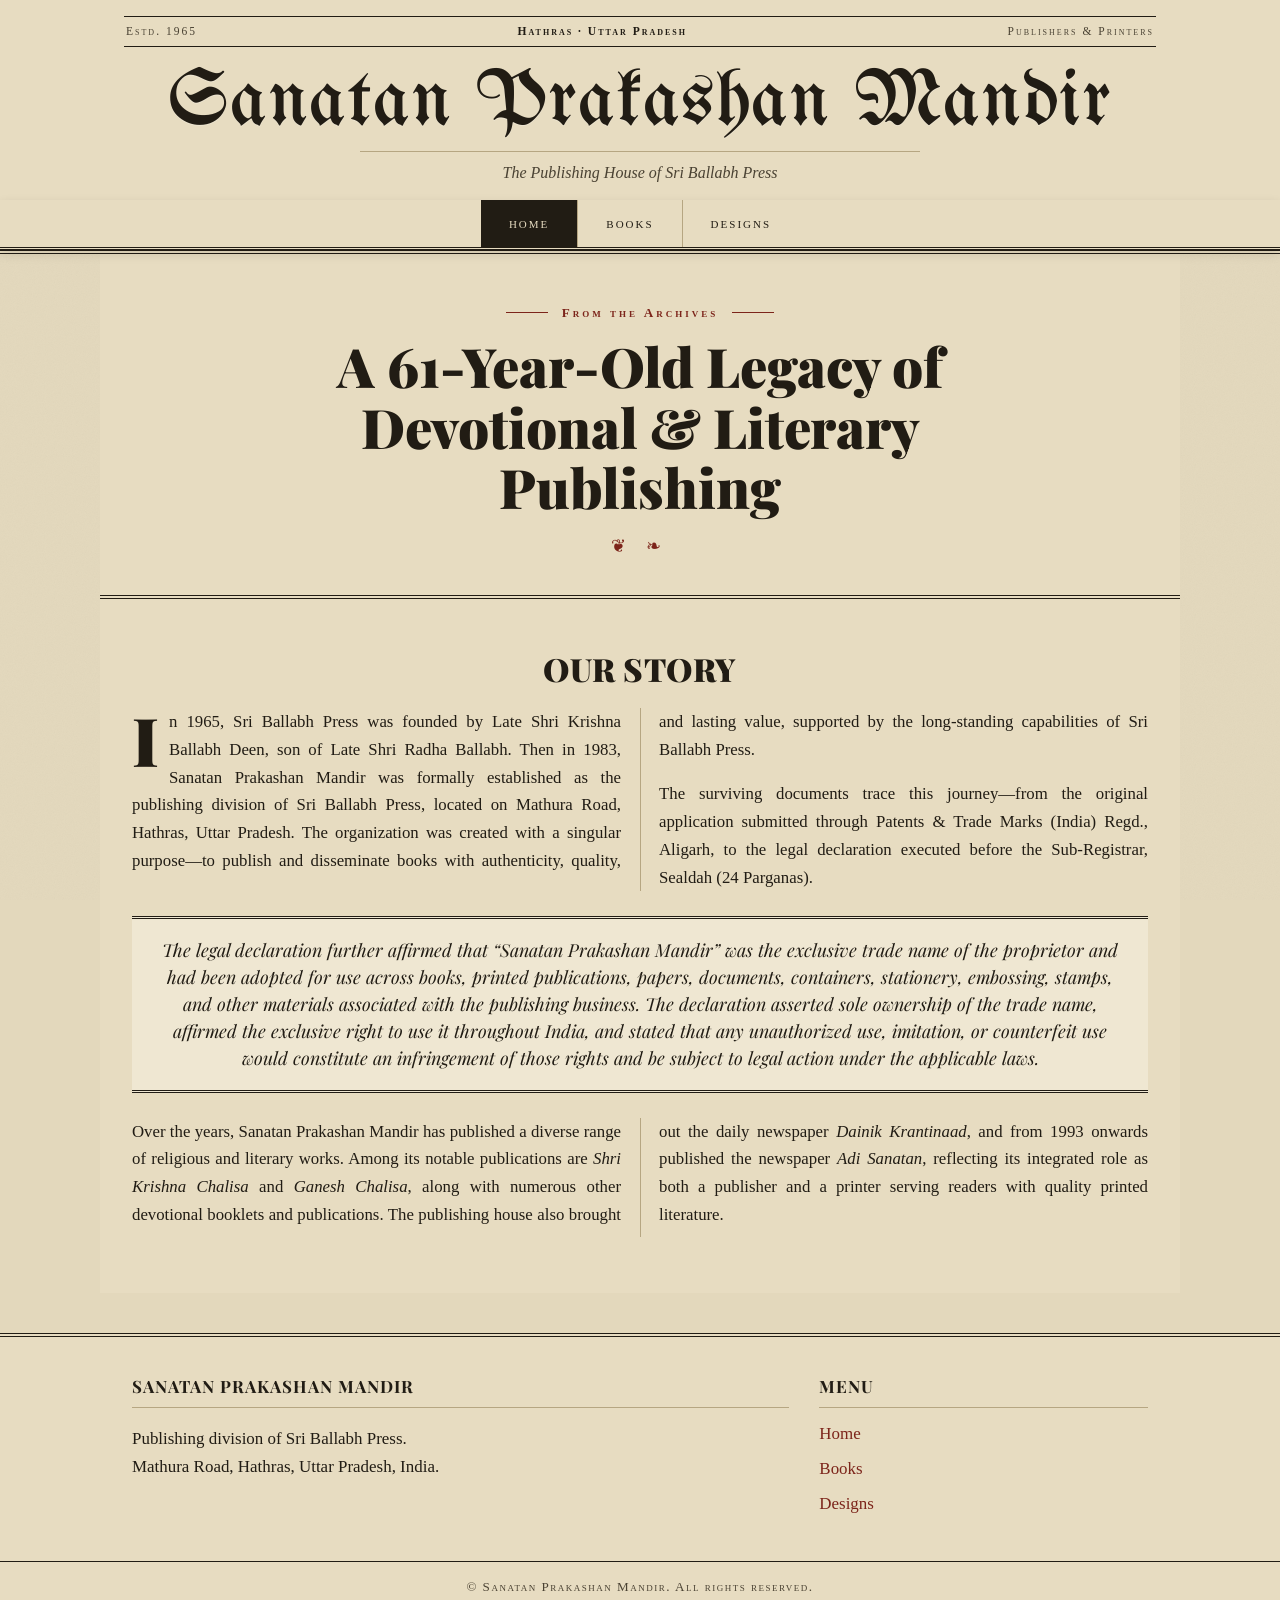
<file: index.html>
<!DOCTYPE html>
<html lang="en">
<head>
  <meta charset="UTF-8" />
  <meta name="viewport" content="width=device-width, initial-scale=1.0" />
  <title>Sanatan Prakashan Mandir — Publishers since 1983</title>
  <meta name="description" content="Sanatan Prakashan Mandir, the publishing division of Sri Ballabh Press, Hathras — established 1983. Books, publications and a digital archive." />
  <meta name="google-site-verification" content="8zBt56PhxyeBWiwkLJ6ub9szXyu539B7tv7tzhX49Bk" />
  <link rel="preconnect" href="https://fonts.googleapis.com" />
  <link rel="preconnect" href="https://fonts.gstatic.com" crossorigin />
  <link href="https://fonts.googleapis.com/css2?family=UnifrakturMaguntia&family=Playfair+Display:ital,wght@0,400;0,700;0,900;1,400;1,700&family=Old+Standard+TT:ital,wght@0,400;0,700;1,400&display=swap" rel="stylesheet" />
  <link rel="icon" type="image/svg+xml" href="assets/img/seal.svg" />
  <link rel="stylesheet" href="css/style.css" />
</head>
<body>

  <!-- ===== Header ===== -->
  <header class="site-header">
    <div class="masthead">
      <div class="folio">
        <span>Estd. 1965</span>
        <span class="folio-mid">Hathras &middot; Uttar Pradesh</span>
        <span>Publishers &amp; Printers</span>
      </div>
      <a class="nameplate" href="index.html">Sanatan Prakashan Mandir</a>
      <div class="nameplate-sub">The Publishing House of Sri Ballabh Press</div>
    </div>
    <nav class="sectionbar">
      <button class="nav-toggle" aria-label="Toggle menu">&#9776;</button>
      <ul class="nav-links">
        <li><a href="index.html" class="active">Home</a></li>
        <li><a href="books.html">Books</a></li>
        <li><a href="designs.html">Designs</a></li>
      </ul>
    </nav>
  </header>

  <!-- ===== Front-page headline ===== -->
  <section class="hero">
    <span class="estd">From the Archives</span>
    <h1>A 61-Year-Old Legacy of Devotional &amp; Literary Publishing</h1>
    <div class="ornament">&#10086; &#10087;</div>
  </section>

  <!-- ===== Story ===== -->
  <main>
    <h2 class="section-title">Our Story</h2>

    <article class="prose">
      <p>In 1965, Sri Ballabh Press was founded by Late Shri Krishna Ballabh Deen, son of Late Shri Radha Ballabh. Then in 1983, Sanatan Prakashan Mandir was formally established as the publishing division of Sri Ballabh Press, located on Mathura Road, Hathras, Uttar Pradesh. The organization was created with a singular purpose&mdash;to publish and disseminate books with authenticity, quality, and lasting value, supported by the long-standing capabilities of Sri Ballabh Press.</p>

      <p>The surviving documents trace this journey&mdash;from the original application submitted through Patents &amp; Trade Marks (India) Regd., Aligarh, to the legal declaration executed before the Sub-Registrar, Sealdah (24 Parganas).</p>

      <blockquote class="pull">The legal declaration further affirmed that &ldquo;Sanatan Prakashan Mandir&rdquo; was the exclusive trade name of the proprietor and had been adopted for use across books, printed publications, papers, documents, containers, stationery, embossing, stamps, and other materials associated with the publishing business. The declaration asserted sole ownership of the trade name, affirmed the exclusive right to use it throughout India, and stated that any unauthorized use, imitation, or counterfeit use would constitute an infringement of those rights and be subject to legal action under the applicable laws.</blockquote>

      <p>Over the years, Sanatan Prakashan Mandir has published a diverse range of religious and literary works. Among its notable publications are <em>Shri Krishna Chalisa</em> and <em>Ganesh Chalisa</em>, along with numerous other devotional booklets and publications. The publishing house also brought out the daily newspaper <em>Dainik Krantinaad</em>, and from 1993 onwards published the newspaper <em>Adi Sanatan</em>, reflecting its integrated role as both a publisher and a printer serving readers with quality printed literature.</p>
    </article>
  </main>

  <!-- ===== Footer ===== -->
  <footer class="site-footer">
    <div class="footer-inner">
      <div>
        <h4>Sanatan Prakashan Mandir</h4>
        <p>Publishing division of Sri Ballabh Press.<br />
        Mathura Road, Hathras, Uttar Pradesh, India.</p>
      </div>
      <div>
        <h4>Menu</h4>
        <ul>
          <li><a href="index.html">Home</a></li>
          <li><a href="books.html">Books</a></li>
          <li><a href="designs.html">Designs</a></li>
        </ul>
      </div>
    </div>
    <div class="footer-bottom">
      &copy; Sanatan Prakashan Mandir. All rights reserved.
    </div>
  </footer>
  <script src="js/main.js"></script>
</body>
</html>
</file>
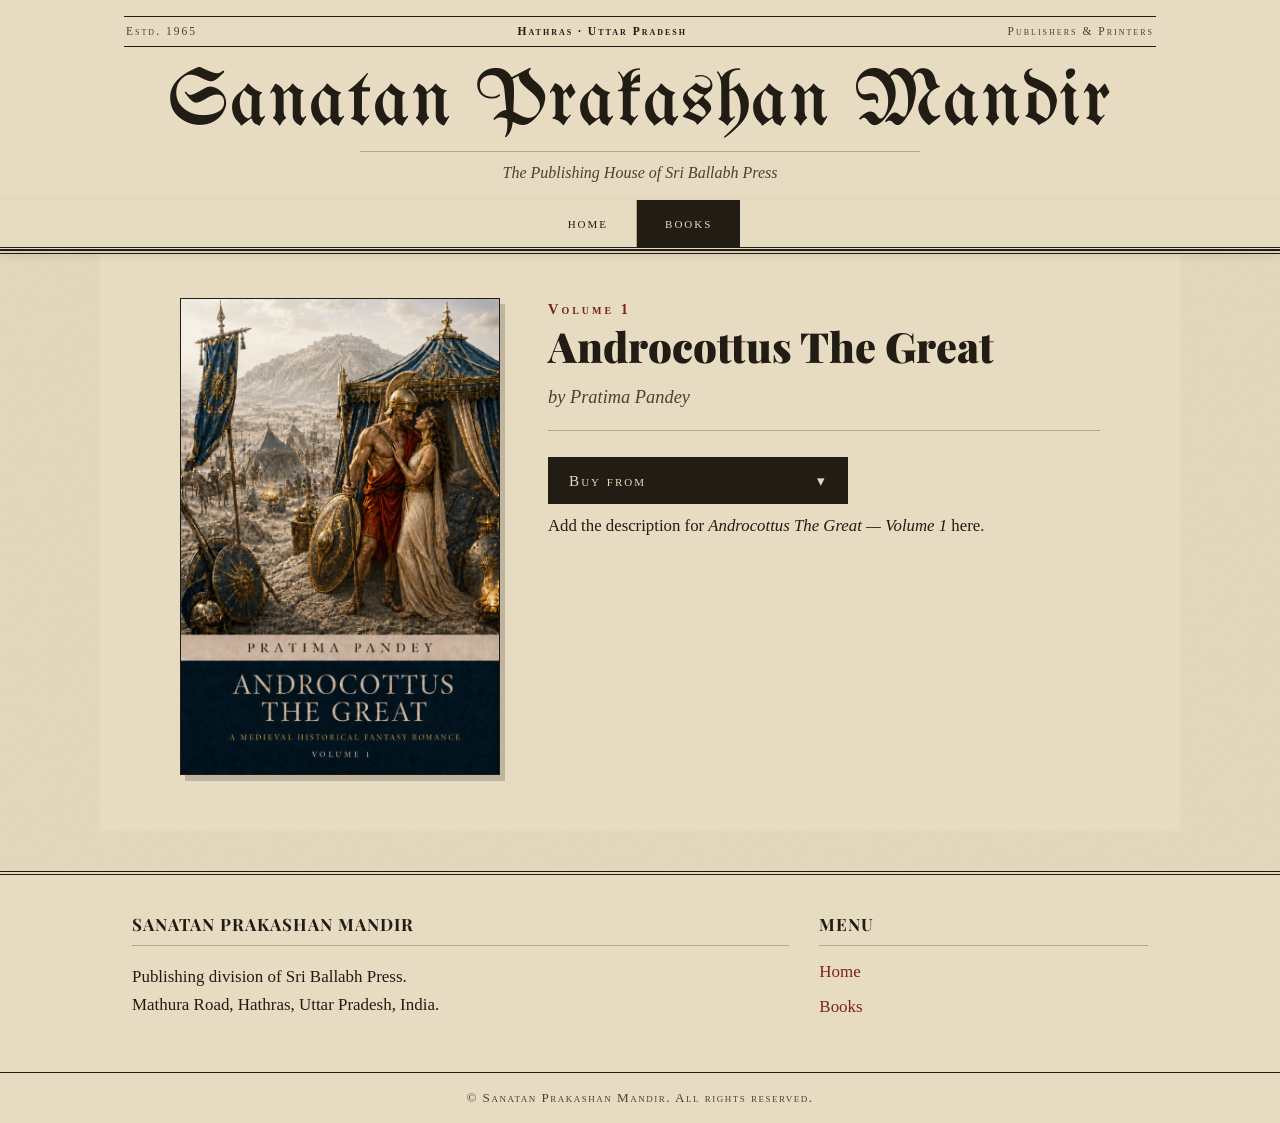
<file: book-androcottus-1.html>
<!DOCTYPE html>
<html lang="en">
<head>
  <meta charset="UTF-8" />
  <meta name="viewport" content="width=device-width, initial-scale=1.0" />
  <title>Androcottus The Great — Volume 1 — Sanatan Prakashan Mandir</title>
  <meta name="description" content="Androcottus The Great — Volume 1, published by Sanatan Prakashan Mandir." />
  <link rel="preconnect" href="https://fonts.googleapis.com" />
  <link rel="preconnect" href="https://fonts.gstatic.com" crossorigin />
  <link href="https://fonts.googleapis.com/css2?family=UnifrakturMaguntia&family=Playfair+Display:ital,wght@0,400;0,700;0,900;1,400;1,700&family=Old+Standard+TT:ital,wght@0,400;0,700;1,400&display=swap" rel="stylesheet" />
  <link rel="icon" type="image/svg+xml" href="assets/img/seal.svg" />
  <link rel="stylesheet" href="css/style.css" />
</head>
<body>

  <header class="site-header">
    <div class="masthead">
      <div class="folio">
        <span>Estd. 1965</span>
        <span class="folio-mid">Hathras &middot; Uttar Pradesh</span>
        <span>Publishers &amp; Printers</span>
      </div>
      <a class="nameplate" href="index.html">Sanatan Prakashan Mandir</a>
      <div class="nameplate-sub">The Publishing House of Sri Ballabh Press</div>
    </div>
    <nav class="sectionbar">
      <button class="nav-toggle" aria-label="Toggle menu">&#9776;</button>
      <ul class="nav-links">
        <li><a href="index.html">Home</a></li>
        <li><a href="books.html" class="active">Books</a></li>
      </ul>
    </nav>
  </header>

  <main>
    <div class="book-detail">
      <div class="cover-col">
        <img src="assets/img/androcottusvolume1.png" alt="Androcottus The Great — Volume 1 cover" />
      </div>
      <div class="info-col">
        <div class="b-vol">Volume 1</div>
        <h1>Androcottus The Great</h1>
        <!-- TODO: replace with the real author name -->
        <div class="b-author">by Pratima Pandey</div>

        <!-- Buy-from dropdown. Replace each href="#" with the real Amazon link. -->
        <details class="buy">
          <summary>Buy from</summary>
          <div class="buy-menu">
            <a href="#" target="_blank" rel="noopener">Amazon <span class="fmt">Paperback</span></a>
            <a href="#" target="_blank" rel="noopener">Amazon <span class="fmt">Hardcover</span></a>
            <a href="#" target="_blank" rel="noopener">Amazon <span class="fmt">eBook</span></a>
          </div>
        </details>

        <!-- TODO: replace with the real book description -->
        <div class="b-desc">
          <p>Add the description for <em>Androcottus The Great — Volume 1</em> here.</p>
        </div>
      </div>
    </div>
  </main>

  <footer class="site-footer">
    <div class="footer-inner">
      <div>
        <h4>Sanatan Prakashan Mandir</h4>
        <p>Publishing division of Sri Ballabh Press.<br />
        Mathura Road, Hathras, Uttar Pradesh, India.</p>
      </div>
      <div>
        <h4>Menu</h4>
        <ul>
          <li><a href="index.html">Home</a></li>
          <li><a href="books.html">Books</a></li>
        </ul>
      </div>
    </div>
    <div class="footer-bottom">
      &copy; Sanatan Prakashan Mandir. All rights reserved.
    </div>
  </footer>
  <script src="js/main.js"></script>
</body>
</html>
</file>
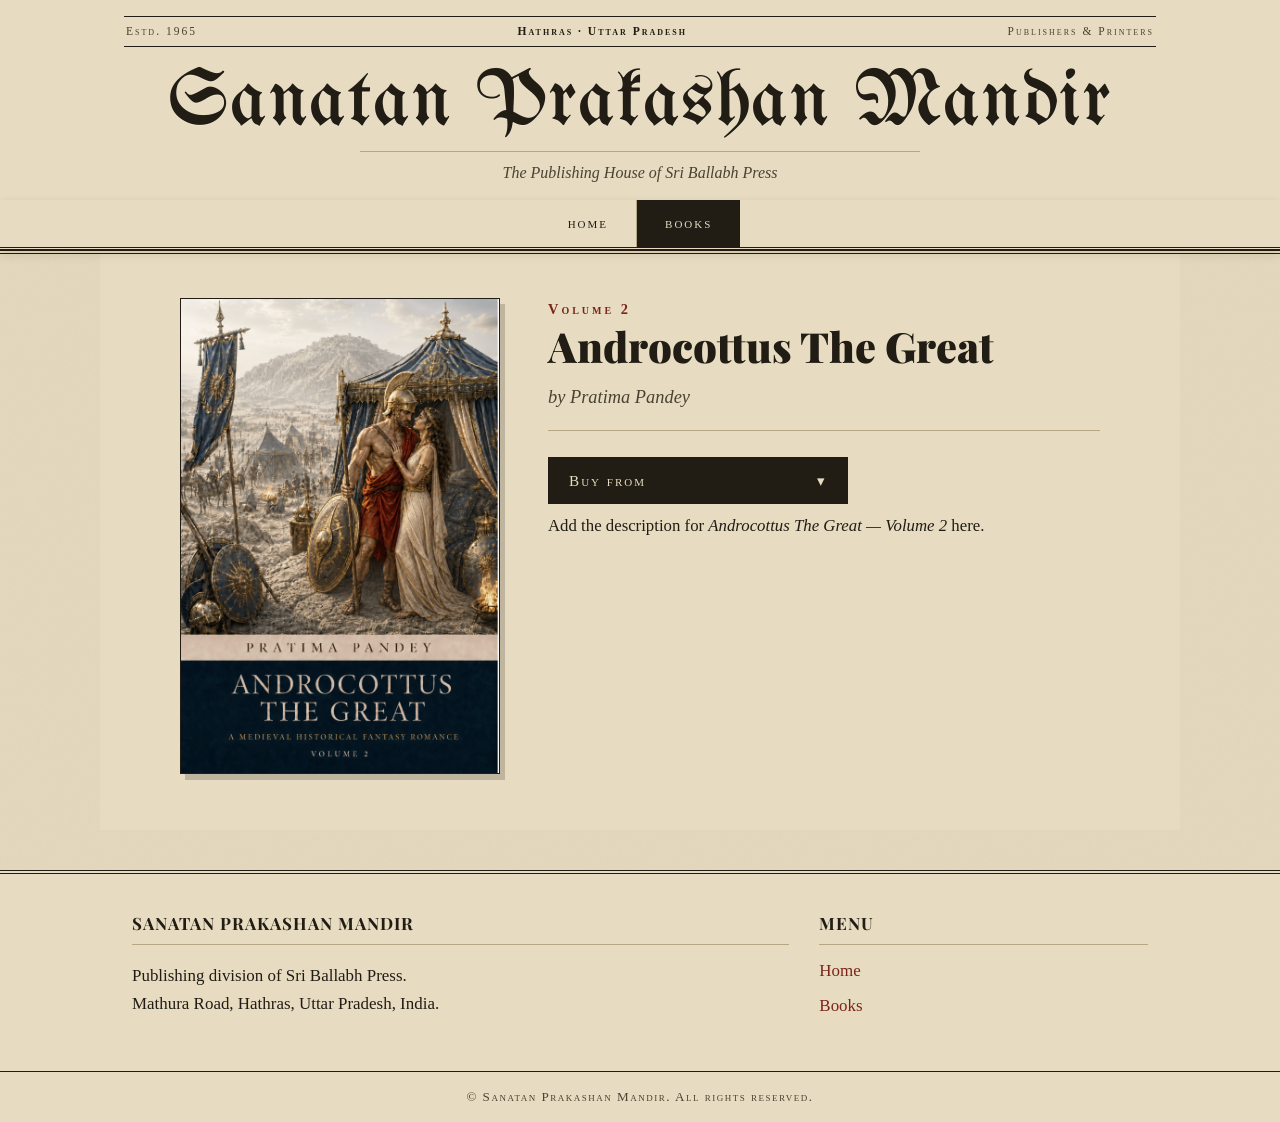
<file: book-androcottus-2.html>
<!DOCTYPE html>
<html lang="en">
<head>
  <meta charset="UTF-8" />
  <meta name="viewport" content="width=device-width, initial-scale=1.0" />
  <title>Androcottus The Great — Volume 2 — Sanatan Prakashan Mandir</title>
  <meta name="description" content="Androcottus The Great — Volume 2, published by Sanatan Prakashan Mandir." />
  <link rel="preconnect" href="https://fonts.googleapis.com" />
  <link rel="preconnect" href="https://fonts.gstatic.com" crossorigin />
  <link href="https://fonts.googleapis.com/css2?family=UnifrakturMaguntia&family=Playfair+Display:ital,wght@0,400;0,700;0,900;1,400;1,700&family=Old+Standard+TT:ital,wght@0,400;0,700;1,400&display=swap" rel="stylesheet" />
  <link rel="icon" type="image/svg+xml" href="assets/img/seal.svg" />
  <link rel="stylesheet" href="css/style.css" />
</head>
<body>

  <header class="site-header">
    <div class="masthead">
      <div class="folio">
        <span>Estd. 1965</span>
        <span class="folio-mid">Hathras &middot; Uttar Pradesh</span>
        <span>Publishers &amp; Printers</span>
      </div>
      <a class="nameplate" href="index.html">Sanatan Prakashan Mandir</a>
      <div class="nameplate-sub">The Publishing House of Sri Ballabh Press</div>
    </div>
    <nav class="sectionbar">
      <button class="nav-toggle" aria-label="Toggle menu">&#9776;</button>
      <ul class="nav-links">
        <li><a href="index.html">Home</a></li>
        <li><a href="books.html" class="active">Books</a></li>
      </ul>
    </nav>
  </header>

  <main>
    <div class="book-detail">
      <div class="cover-col">
        <img src="assets/img/androcottusvolume2.png" alt="Androcottus The Great — Volume 2 cover" />
      </div>
      <div class="info-col">
        <div class="b-vol">Volume 2</div>
        <h1>Androcottus The Great</h1>
        <!-- TODO: replace with the real author name -->
        <div class="b-author">by Pratima Pandey</div>

        <!-- Buy-from dropdown. Replace each href="#" with the real Amazon link. -->
        <details class="buy">
          <summary>Buy from</summary>
          <div class="buy-menu">
            <a href="#" target="_blank" rel="noopener">Amazon <span class="fmt">Paperback</span></a>
            <a href="#" target="_blank" rel="noopener">Amazon <span class="fmt">Hardcover</span></a>
            <a href="#" target="_blank" rel="noopener">Amazon <span class="fmt">eBook</span></a>
          </div>
        </details>

        <!-- TODO: replace with the real book description -->
        <div class="b-desc">
          <p>Add the description for <em>Androcottus The Great — Volume 2</em> here.</p>
        </div>
      </div>
    </div>
  </main>

  <footer class="site-footer">
    <div class="footer-inner">
      <div>
        <h4>Sanatan Prakashan Mandir</h4>
        <p>Publishing division of Sri Ballabh Press.<br />
        Mathura Road, Hathras, Uttar Pradesh, India.</p>
      </div>
      <div>
        <h4>Menu</h4>
        <ul>
          <li><a href="index.html">Home</a></li>
          <li><a href="books.html">Books</a></li>
        </ul>
      </div>
    </div>
    <div class="footer-bottom">
      &copy; Sanatan Prakashan Mandir. All rights reserved.
    </div>
  </footer>
  <script src="js/main.js"></script>
</body>
</html>
</file>
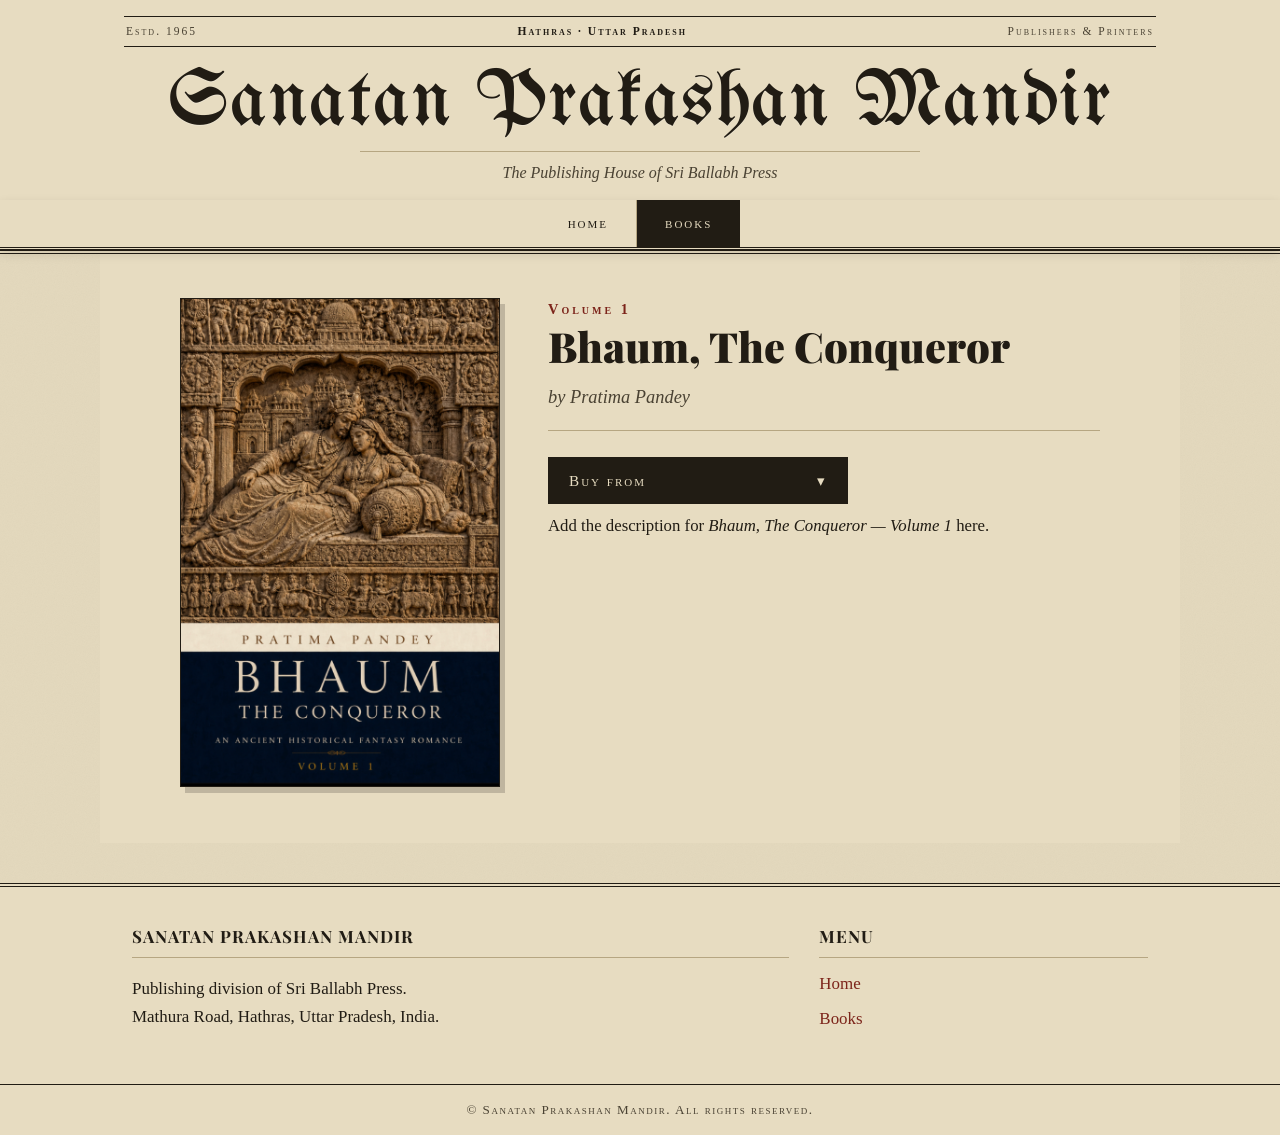
<file: book-bhaum-1.html>
<!DOCTYPE html>
<html lang="en">
<head>
  <meta charset="UTF-8" />
  <meta name="viewport" content="width=device-width, initial-scale=1.0" />
  <title>Bhaum, The Conqueror — Volume 1 — Sanatan Prakashan Mandir</title>
  <meta name="description" content="Bhaum, The Conqueror — Volume 1, published by Sanatan Prakashan Mandir." />
  <link rel="preconnect" href="https://fonts.googleapis.com" />
  <link rel="preconnect" href="https://fonts.gstatic.com" crossorigin />
  <link href="https://fonts.googleapis.com/css2?family=UnifrakturMaguntia&family=Playfair+Display:ital,wght@0,400;0,700;0,900;1,400;1,700&family=Old+Standard+TT:ital,wght@0,400;0,700;1,400&display=swap" rel="stylesheet" />
  <link rel="icon" type="image/svg+xml" href="assets/img/seal.svg" />
  <link rel="stylesheet" href="css/style.css" />
</head>
<body>

  <header class="site-header">
    <div class="masthead">
      <div class="folio">
        <span>Estd. 1965</span>
        <span class="folio-mid">Hathras &middot; Uttar Pradesh</span>
        <span>Publishers &amp; Printers</span>
      </div>
      <a class="nameplate" href="index.html">Sanatan Prakashan Mandir</a>
      <div class="nameplate-sub">The Publishing House of Sri Ballabh Press</div>
    </div>
    <nav class="sectionbar">
      <button class="nav-toggle" aria-label="Toggle menu">&#9776;</button>
      <ul class="nav-links">
        <li><a href="index.html">Home</a></li>
        <li><a href="books.html" class="active">Books</a></li>
      </ul>
    </nav>
  </header>

  <main>
    <div class="book-detail">
      <div class="cover-col">
        <img src="assets/img/bhaumvolume1.png" alt="Bhaum, The Conqueror — Volume 1 cover" />
      </div>
      <div class="info-col">
        <div class="b-vol">Volume 1</div>
        <h1>Bhaum, The Conqueror</h1>
        <!-- TODO: replace with the real author name -->
        <div class="b-author">by Pratima Pandey</div>

        <!-- Buy-from dropdown. Replace each href="#" with the real Amazon link. -->
        <details class="buy">
          <summary>Buy from</summary>
          <div class="buy-menu">
            <a href="#" target="_blank" rel="noopener">Amazon <span class="fmt">Paperback</span></a>
            <a href="#" target="_blank" rel="noopener">Amazon <span class="fmt">Hardcover</span></a>
            <a href="#" target="_blank" rel="noopener">Amazon <span class="fmt">eBook</span></a>
          </div>
        </details>

        <!-- TODO: replace with the real book description -->
        <div class="b-desc">
          <p>Add the description for <em>Bhaum, The Conqueror — Volume 1</em> here.</p>
        </div>
      </div>
    </div>
  </main>

  <footer class="site-footer">
    <div class="footer-inner">
      <div>
        <h4>Sanatan Prakashan Mandir</h4>
        <p>Publishing division of Sri Ballabh Press.<br />
        Mathura Road, Hathras, Uttar Pradesh, India.</p>
      </div>
      <div>
        <h4>Menu</h4>
        <ul>
          <li><a href="index.html">Home</a></li>
          <li><a href="books.html">Books</a></li>
        </ul>
      </div>
    </div>
    <div class="footer-bottom">
      &copy; Sanatan Prakashan Mandir. All rights reserved.
    </div>
  </footer>
  <script src="js/main.js"></script>
</body>
</html>
</file>
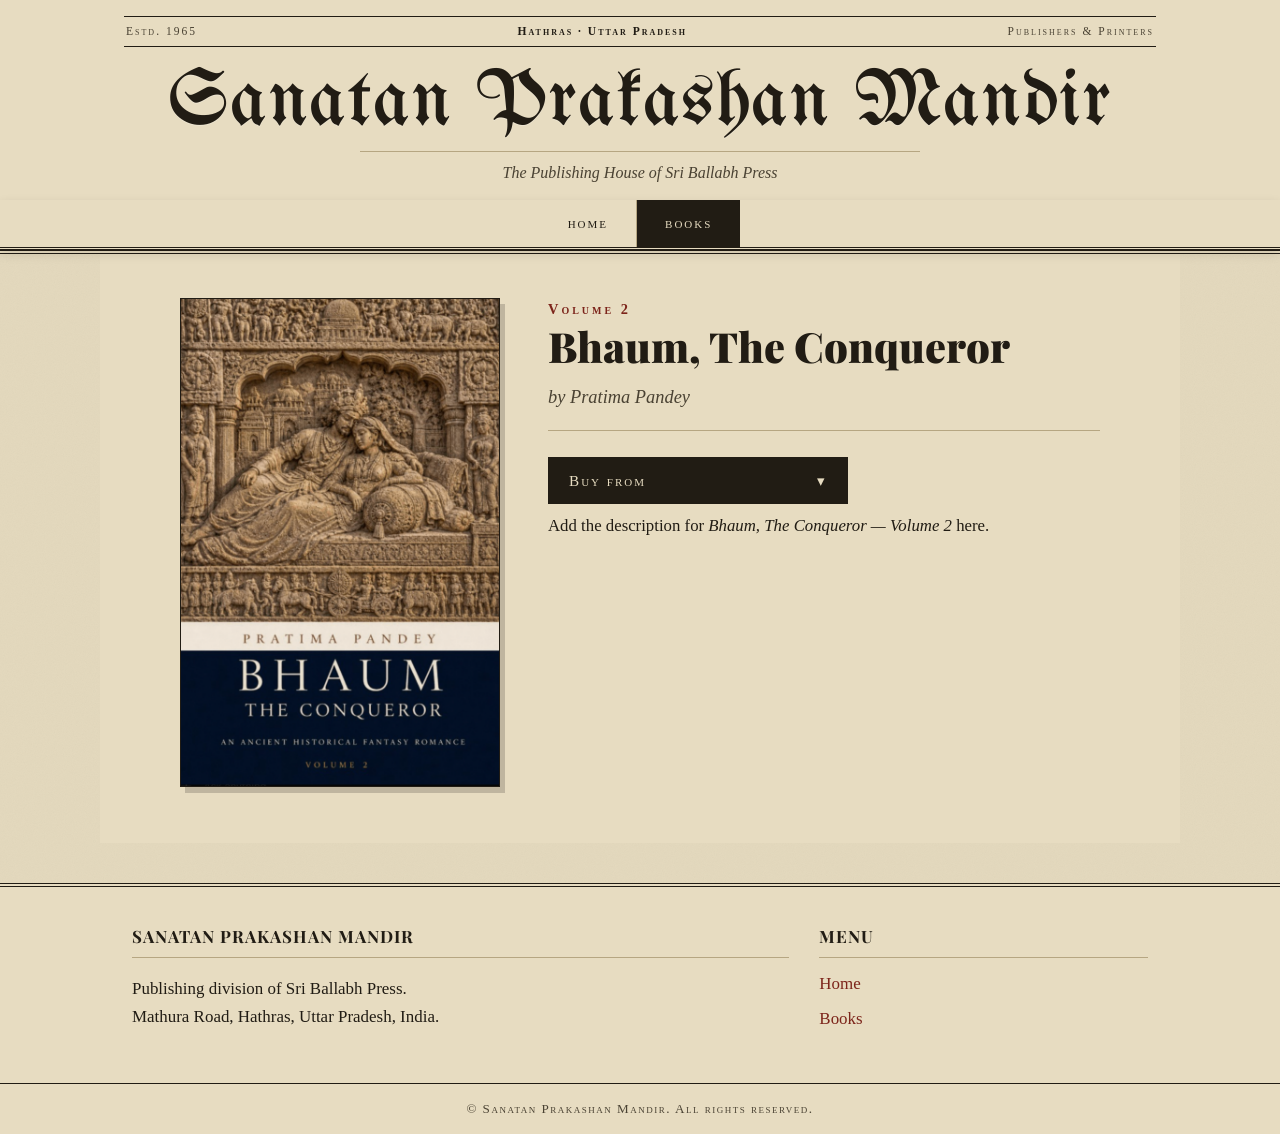
<file: book-bhaum-2.html>
<!DOCTYPE html>
<html lang="en">
<head>
  <meta charset="UTF-8" />
  <meta name="viewport" content="width=device-width, initial-scale=1.0" />
  <title>Bhaum, The Conqueror — Volume 2 — Sanatan Prakashan Mandir</title>
  <meta name="description" content="Bhaum, The Conqueror — Volume 2, published by Sanatan Prakashan Mandir." />
  <link rel="preconnect" href="https://fonts.googleapis.com" />
  <link rel="preconnect" href="https://fonts.gstatic.com" crossorigin />
  <link href="https://fonts.googleapis.com/css2?family=UnifrakturMaguntia&family=Playfair+Display:ital,wght@0,400;0,700;0,900;1,400;1,700&family=Old+Standard+TT:ital,wght@0,400;0,700;1,400&display=swap" rel="stylesheet" />
  <link rel="icon" type="image/svg+xml" href="assets/img/seal.svg" />
  <link rel="stylesheet" href="css/style.css" />
</head>
<body>

  <header class="site-header">
    <div class="masthead">
      <div class="folio">
        <span>Estd. 1965</span>
        <span class="folio-mid">Hathras &middot; Uttar Pradesh</span>
        <span>Publishers &amp; Printers</span>
      </div>
      <a class="nameplate" href="index.html">Sanatan Prakashan Mandir</a>
      <div class="nameplate-sub">The Publishing House of Sri Ballabh Press</div>
    </div>
    <nav class="sectionbar">
      <button class="nav-toggle" aria-label="Toggle menu">&#9776;</button>
      <ul class="nav-links">
        <li><a href="index.html">Home</a></li>
        <li><a href="books.html" class="active">Books</a></li>
      </ul>
    </nav>
  </header>

  <main>
    <div class="book-detail">
      <div class="cover-col">
        <img src="assets/img/bhaumvol2.png" alt="Bhaum, The Conqueror — Volume 2 cover" />
      </div>
      <div class="info-col">
        <div class="b-vol">Volume 2</div>
        <h1>Bhaum, The Conqueror</h1>
        <!-- TODO: replace with the real author name -->
        <div class="b-author">by Pratima Pandey</div>

        <!-- Buy-from dropdown. Replace each href="#" with the real Amazon link. -->
        <details class="buy">
          <summary>Buy from</summary>
          <div class="buy-menu">
            <a href="#" target="_blank" rel="noopener">Amazon <span class="fmt">Paperback</span></a>
            <a href="#" target="_blank" rel="noopener">Amazon <span class="fmt">Hardcover</span></a>
            <a href="#" target="_blank" rel="noopener">Amazon <span class="fmt">eBook</span></a>
          </div>
        </details>

        <!-- TODO: replace with the real book description -->
        <div class="b-desc">
          <p>Add the description for <em>Bhaum, The Conqueror — Volume 2</em> here.</p>
        </div>
      </div>
    </div>
  </main>

  <footer class="site-footer">
    <div class="footer-inner">
      <div>
        <h4>Sanatan Prakashan Mandir</h4>
        <p>Publishing division of Sri Ballabh Press.<br />
        Mathura Road, Hathras, Uttar Pradesh, India.</p>
      </div>
      <div>
        <h4>Menu</h4>
        <ul>
          <li><a href="index.html">Home</a></li>
          <li><a href="books.html">Books</a></li>
        </ul>
      </div>
    </div>
    <div class="footer-bottom">
      &copy; Sanatan Prakashan Mandir. All rights reserved.
    </div>
  </footer>
  <script src="js/main.js"></script>
</body>
</html>
</file>
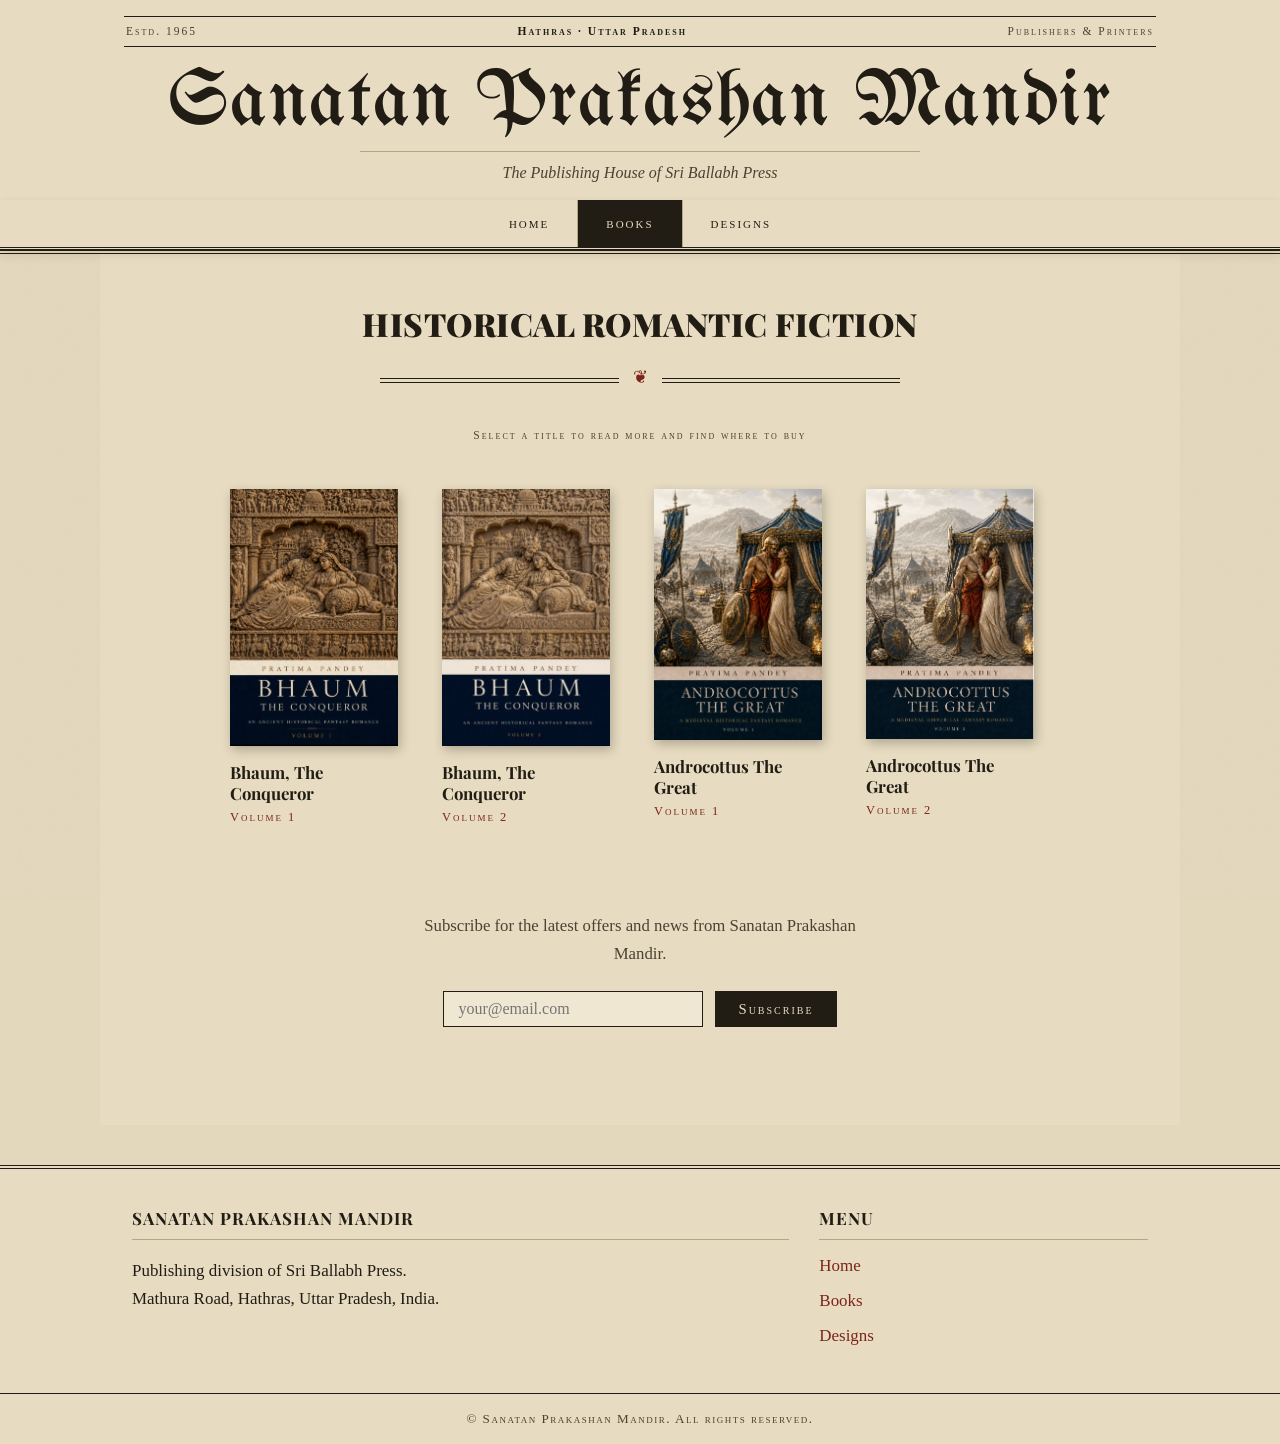
<file: books.html>
<!DOCTYPE html>
<html lang="en">
<head>
  <meta charset="UTF-8" />
  <meta name="viewport" content="width=device-width, initial-scale=1.0" />
  <title>Books — Sanatan Prakashan Mandir</title>
  <meta name="description" content="Books published by Sanatan Prakashan Mandir — Bhaum, The Conqueror and Androcottus The Great." />
  <link rel="preconnect" href="https://fonts.googleapis.com" />
  <link rel="preconnect" href="https://fonts.gstatic.com" crossorigin />
  <link href="https://fonts.googleapis.com/css2?family=UnifrakturMaguntia&family=Playfair+Display:ital,wght@0,400;0,700;0,900;1,400;1,700&family=Old+Standard+TT:ital,wght@0,400;0,700;1,400&display=swap" rel="stylesheet" />
  <link rel="icon" type="image/svg+xml" href="assets/img/seal.svg" />
  <link rel="stylesheet" href="css/style.css" />
</head>
<body>

  <header class="site-header">
    <div class="masthead">
      <div class="folio">
        <span>Estd. 1965</span>
        <span class="folio-mid">Hathras &middot; Uttar Pradesh</span>
        <span>Publishers &amp; Printers</span>
      </div>
      <a class="nameplate" href="index.html">Sanatan Prakashan Mandir</a>
      <div class="nameplate-sub">The Publishing House of Sri Ballabh Press</div>
    </div>
    <nav class="sectionbar">
      <button class="nav-toggle" aria-label="Toggle menu">&#9776;</button>
      <ul class="nav-links">
        <li><a href="index.html">Home</a></li>
        <li><a href="books.html" class="active">Books</a></li>
        <li><a href="designs.html">Designs</a></li>
      </ul>
    </nav>
  </header>

  <main>
    <h2 class="section-title">Historical Romantic Fiction</h2>
    <hr class="section-rule" />
    <p class="section-note">Select a title to read more and find where to buy</p>

    <!-- Book cover grid.
         To add a book: copy one <a class="book-tile"> block below, update the
         cover image, title, volume, and the href to its detail page. -->
    <div class="books-grid">

      <a class="book-tile" href="book-bhaum-1.html">
        <div class="cover"><img src="assets/img/bhaumvolume1.png" alt="Bhaum, The Conqueror — Volume 1 cover" /></div>
        <div class="b-title">Bhaum, The Conqueror</div>
        <div class="b-vol">Volume 1</div>
      </a>

      <a class="book-tile" href="book-bhaum-2.html">
        <div class="cover"><img src="assets/img/bhaumvol2.png" alt="Bhaum, The Conqueror — Volume 2 cover" /></div>
        <div class="b-title">Bhaum, The Conqueror</div>
        <div class="b-vol">Volume 2</div>
      </a>

      <a class="book-tile" href="book-androcottus-1.html">
        <div class="cover"><img src="assets/img/androcottusvolume1.png" alt="Androcottus The Great — Volume 1 cover" /></div>
        <div class="b-title">Androcottus The Great</div>
        <div class="b-vol">Volume 1</div>
      </a>

      <a class="book-tile" href="book-androcottus-2.html">
        <div class="cover"><img src="assets/img/androcottusvolume2.png" alt="Androcottus The Great — Volume 2 cover" /></div>
        <div class="b-title">Androcottus The Great</div>
        <div class="b-vol">Volume 2</div>
      </a>

    </div>

    <!-- ============================================================
         Newsletter subscribe.
         Posts the email to a Google Apps Script Web App that appends
         it to your Google Doc. Set the endpoint URL in the
         SUBSCRIBE_ENDPOINT constant in the <script> at the bottom of
         this file. See SUBSCRIBE_SETUP.md for the one-time setup.
         ============================================================ -->
    <section class="subscribe" aria-label="Newsletter subscription">
      <p class="subscribe-lead">
        Subscribe for the latest offers and news from Sanatan Prakashan Mandir.
      </p>
      <form id="subscribe-form" class="subscribe-form" novalidate>
        <label class="sr-only" for="subscribe-email">Email address</label>
        <input
          id="subscribe-email"
          type="email"
          name="email"
          inputmode="email"
          autocomplete="email"
          placeholder="your@email.com"
          required
        />
        <button type="submit" class="btn">Subscribe</button>
      </form>
      <p id="subscribe-status" class="subscribe-status" role="status" aria-live="polite"></p>
    </section>
  </main>

  <footer class="site-footer">
    <div class="footer-inner">
      <div>
        <h4>Sanatan Prakashan Mandir</h4>
        <p>Publishing division of Sri Ballabh Press.<br />
        Mathura Road, Hathras, Uttar Pradesh, India.</p>
      </div>
      <div>
        <h4>Menu</h4>
        <ul>
          <li><a href="index.html">Home</a></li>
          <li><a href="books.html">Books</a></li>
          <li><a href="designs.html">Designs</a></li>
        </ul>
      </div>
    </div>
    <div class="footer-bottom">
      &copy; Sanatan Prakashan Mandir. All rights reserved.
    </div>
  </footer>
  <script src="js/main.js"></script>

  <script>
    // ===== Newsletter subscribe ===================================
    // Paste the /exec URL of your deployed Google Apps Script Web App
    // here (see SUBSCRIBE_SETUP.md). The script appends the submitted
    // email to your Google Doc. No Web3Forms, no server required.
    const SUBSCRIBE_ENDPOINT = "PASTE_YOUR_APPS_SCRIPT_WEB_APP_URL_HERE";

    (function () {
      const form = document.getElementById("subscribe-form");
      if (!form) return;
      const status = document.getElementById("subscribe-status");
      const input = document.getElementById("subscribe-email");
      const button = form.querySelector("button");

      form.addEventListener("submit", async function (e) {
        e.preventDefault();
        status.className = "subscribe-status";

        const email = (input.value || "").trim();
        if (!input.checkValidity() || !email) {
          status.textContent = "Please enter a valid email address.";
          status.classList.add("is-error");
          return;
        }
        if (SUBSCRIBE_ENDPOINT.indexOf("http") !== 0) {
          status.textContent = "Subscription is not configured yet.";
          status.classList.add("is-error");
          return;
        }

        button.disabled = true;
        status.textContent = "Submitting…";

        try {
          // Apps Script Web Apps don't return CORS headers, so we send
          // as a "simple" request with no-cors. The submission still
          // reaches the script; we just can't read its response.
          await fetch(SUBSCRIBE_ENDPOINT, {
            method: "POST",
            mode: "no-cors",
            headers: { "Content-Type": "application/x-www-form-urlencoded" },
            body: new URLSearchParams({ email: email }).toString(),
          });
          form.reset();
          status.textContent = "Thank you — you're on the list.";
          status.classList.add("is-success");
        } catch (err) {
          status.textContent = "Something went wrong. Please try again later.";
          status.classList.add("is-error");
        } finally {
          button.disabled = false;
        }
      });
    })();
  </script>
</body>
</html>
</file>
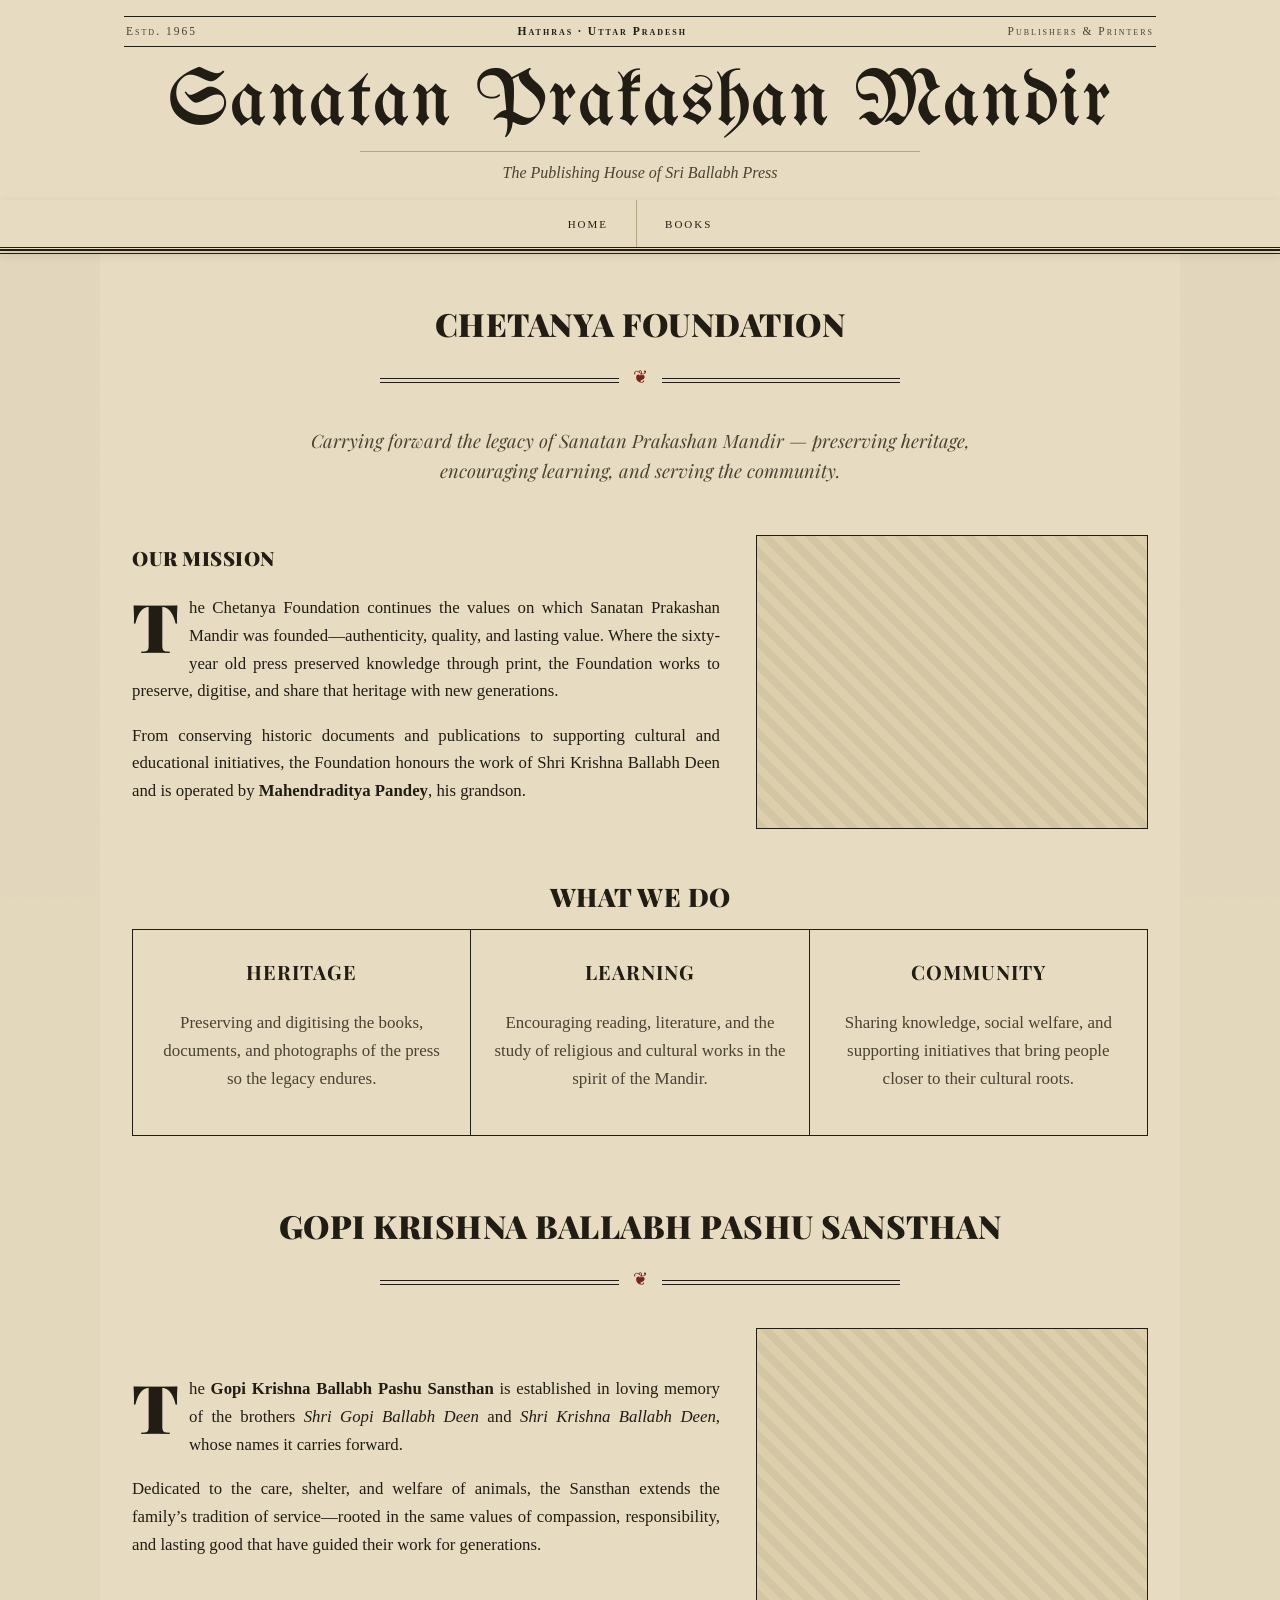
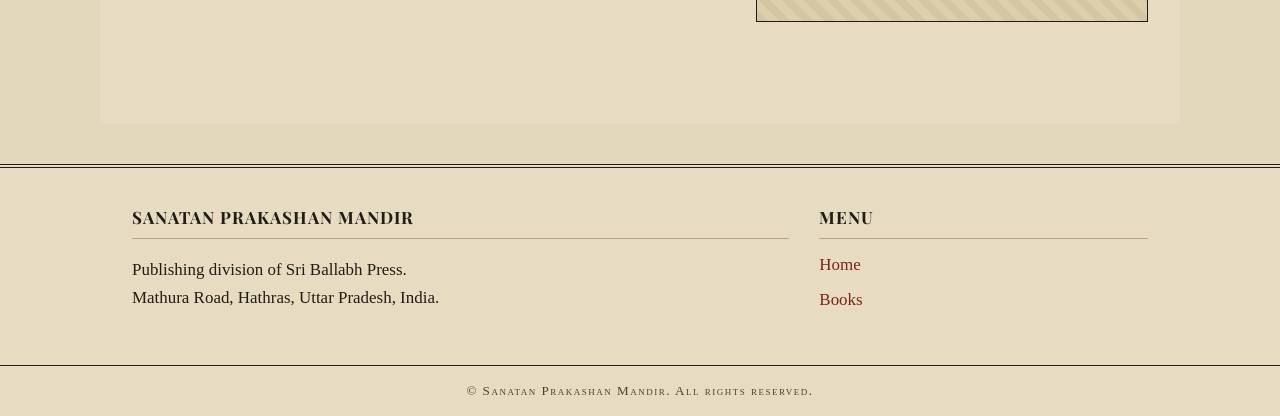
<file: foundation.html>
<!DOCTYPE html>
<html lang="en">
<head>
  <meta charset="UTF-8" />
  <meta name="viewport" content="width=device-width, initial-scale=1.0" />
  <title>Chetanya Foundation — Sanatan Prakashan Mandir</title>
  <meta name="description" content="The Chetanya Foundation carries forward the legacy of Sanatan Prakashan Mandir through learning, culture and community." />
  <link rel="preconnect" href="https://fonts.googleapis.com" />
  <link rel="preconnect" href="https://fonts.gstatic.com" crossorigin />
  <link href="https://fonts.googleapis.com/css2?family=UnifrakturMaguntia&family=Playfair+Display:ital,wght@0,400;0,700;0,900;1,400;1,700&family=Old+Standard+TT:ital,wght@0,400;0,700;1,400&display=swap" rel="stylesheet" />
  <link rel="icon" type="image/svg+xml" href="assets/img/seal.svg" />
  <link rel="stylesheet" href="css/style.css" />
</head>
<body>

  <header class="site-header">
    <div class="masthead">
      <div class="folio">
        <span>Estd. 1965</span>
        <span class="folio-mid">Hathras &middot; Uttar Pradesh</span>
        <span>Publishers &amp; Printers</span>
      </div>
      <a class="nameplate" href="index.html">Sanatan Prakashan Mandir</a>
      <div class="nameplate-sub">The Publishing House of Sri Ballabh Press</div>
    </div>
    <nav class="sectionbar">
      <button class="nav-toggle" aria-label="Toggle menu">&#9776;</button>
      <ul class="nav-links">
        <li><a href="index.html">Home</a></li>
        <li><a href="books.html">Books</a></li>
      </ul>
    </nav>
  </header>

  <main>
    <h2 class="section-title">Chetanya Foundation</h2>
    <hr class="section-rule" />
    <p class="lead" style="text-align:center; max-width:700px; margin:0 auto 48px;">
      Carrying forward the legacy of Sanatan Prakashan Mandir &mdash; preserving
      heritage, encouraging learning, and serving the community.
    </p>

    <div class="feature-row">
      <div class="prose">
        <h3 style="margin-top:0;">Our Mission</h3>
        <p>The Chetanya Foundation continues the values on which Sanatan Prakashan
        Mandir was founded&mdash;authenticity, quality, and lasting value.
        Where the sixty-year old press preserved knowledge through print, the Foundation works
        to preserve, digitise, and share that heritage with new generations.</p>
        <p>From conserving historic documents and publications to supporting cultural
        and educational initiatives, the Foundation honours the work of Shri Krishna
        Ballabh Deen and is operated by <strong>Mahendraditya Pandey</strong>, his
        grandson.</p>
      </div>
      <div class="media" aria-hidden="true"></div>
    </div>

    <h3 class="section-title" style="font-size:1.6rem;">What We Do</h3>
    <div class="pillars">
      <div class="pillar">
        <h3>Heritage</h3>
        <p>Preserving and digitising the books, documents, and photographs of the
        press so the legacy endures.</p>
      </div>
      <div class="pillar">
        <h3>Learning</h3>
        <p>Encouraging reading, literature, and the study of religious and cultural
        works in the spirit of the Mandir.</p>
      </div>
      <div class="pillar">
        <h3>Community</h3>
        <p>Sharing knowledge, social welfare, and supporting initiatives that bring
        people closer to their cultural roots.</p>
      </div>
    </div>

    <h2 class="section-title" style="margin-top:64px;">Gopi Krishna Ballabh Pashu Sansthan</h2>
    <hr class="section-rule" />
    <div class="feature-row">
      <div class="prose">
        <p>The <strong>Gopi Krishna Ballabh Pashu Sansthan</strong> is established in
        loving memory of the brothers <em>Shri Gopi Ballabh Deen</em> and
        <em>Shri Krishna Ballabh Deen</em>, whose names it carries forward.</p>
        <p>Dedicated to the care, shelter, and welfare of animals, the Sansthan
        extends the family&rsquo;s tradition of service&mdash;rooted in the same values
        of compassion, responsibility, and lasting good that have guided their work
        for generations.</p>
      </div>
      <div class="media" aria-hidden="true"></div>
    </div>
  </main>

  <footer class="site-footer">
    <div class="footer-inner">
      <div>
        <h4>Sanatan Prakashan Mandir</h4>
        <p>Publishing division of Sri Ballabh Press.<br />
        Mathura Road, Hathras, Uttar Pradesh, India.</p>
      </div>
      <div>
        <h4>Menu</h4>
        <ul>
          <li><a href="index.html">Home</a></li>
          <li><a href="books.html">Books</a></li>
        </ul>
      </div>
    </div>
    <div class="footer-bottom">
      &copy; Sanatan Prakashan Mandir. All rights reserved.
    </div>
  </footer>
  <script src="js/main.js"></script>
</body>
</html>
</file>
<file: css/style.css>
/* ===========================================================
   Sanatan Prakashan Mandir — vintage newspaper theme
   =========================================================== */

:root {
  --ink:    #211c14;   /* press-black ink            */
  --soft:   #4a4233;   /* secondary ink              */
  --paper:  #e7dcc1;   /* aged newsprint             */
  --paper2: #efe7d2;   /* lighter newsprint (boxes)  */
  --rule:   #211c14;   /* black rules                */
  --hair:   #b6a682;   /* hairline / faint rules     */
  --accent: #7c241a;   /* faded press red            */
  --maxw:   1080px;
  --news:   "Old Standard TT", "Times New Roman", Georgia, serif;
  --head:   "Playfair Display", Georgia, serif;
  --black:  "UnifrakturMaguntia", "Old Standard TT", serif;
}

* { box-sizing: border-box; }
html { scroll-behavior: smooth; }

body {
  margin: 0;
  color: var(--ink);
  font-family: var(--news);
  font-size: 1.06rem;
  line-height: 1.65;
  background-color: #e3d8bc;
  /* faint speckled newsprint grain */
  background-image:
    radial-gradient(ellipse at top, rgba(255,250,238,.5), transparent 60%),
    url("data:image/svg+xml;charset=utf-8,%3Csvg xmlns='http://www.w3.org/2000/svg' width='150' height='150'%3E%3Cfilter id='n'%3E%3CfeTurbulence type='fractalNoise' baseFrequency='0.9' numOctaves='2' stitchTiles='stitch'/%3E%3CfeColorMatrix type='saturate' values='0'/%3E%3C/filter%3E%3Crect width='100%25' height='100%25' filter='url(%23n)' opacity='0.06'/%3E%3C/svg%3E");
  background-attachment: fixed;
}

a { color: var(--ink); text-decoration: none; }
a:hover { text-decoration: underline; }
img { max-width: 100%; display: block; }

/* The whole site sits on a "printed page" */
.site-header, main, .site-footer {
  background: var(--paper);
}

/* ===========================================================
   MASTHEAD (newspaper nameplate)
   =========================================================== */
.site-header { border-bottom: 4px double var(--rule); }

.masthead {
  max-width: var(--maxw);
  margin: 0 auto;
  padding: 16px 24px 14px;
  text-align: center;
}

.folio {
  display: flex;
  justify-content: space-between;
  align-items: center;
  gap: 12px;
  border-top: 1px solid var(--rule);
  border-bottom: 1px solid var(--rule);
  padding: 5px 2px;
  font-family: var(--news);
  font-variant: small-caps;
  letter-spacing: 2px;
  font-size: .72rem;
  color: var(--soft);
}
.folio .folio-mid { font-weight: 700; color: var(--ink); }

.nameplate {
  display: block;
  font-family: var(--black);
  font-size: clamp(2.5rem, 8vw, 5rem);
  line-height: 1.05;
  color: var(--ink);
  margin: 14px 0 6px;
  letter-spacing: 1px;
  text-shadow: 0 1px 0 rgba(255,255,255,.25);
}
.nameplate:hover { text-decoration: none; }

.nameplate-sub {
  font-style: italic;
  font-size: 1rem;
  color: var(--soft);
  border-top: 1px solid var(--hair);
  padding-top: 8px;
  max-width: 560px;
  margin: 0 auto;
}

/* ===========================================================
   SECTION BAR (sticky nav)
   =========================================================== */
.sectionbar {
  position: sticky;
  top: 0;
  z-index: 50;
  background: var(--paper);
  border-bottom: 3px double var(--rule);
  box-shadow: 0 4px 10px rgba(33,28,20,.12);
}
.nav-links {
  max-width: var(--maxw);
  margin: 0 auto;
  display: flex;
  justify-content: center;
  align-items: stretch;
  list-style: none;
  padding: 0;
}
.nav-links li + li { border-left: 1px solid var(--hair); }
.nav-links a {
  display: block;
  font-family: var(--news);
  font-variant: small-caps;
  text-transform: lowercase;
  font-size: 1.02rem;
  letter-spacing: 2px;
  padding: 10px 28px;
  color: var(--ink);
}
.nav-links a:hover { background: var(--paper2); text-decoration: none; color: var(--accent); }
.nav-links a.active { background: var(--ink); color: var(--paper); }

.nav-toggle {
  display: none;
  width: 100%;
  background: none;
  border: none;
  font-size: 1.5rem;
  cursor: pointer;
  color: var(--ink);
  padding: 8px;
}

/* ===========================================================
   FRONT-PAGE HEADLINE (hero)
   =========================================================== */
.hero {
  max-width: var(--maxw);
  margin: 0 auto;
  background: var(--paper);
  text-align: center;
  padding: 40px 24px 34px;
  border-bottom: 4px double var(--rule);
}
.hero .estd {
  display: inline-flex;
  align-items: center;
  gap: 14px;
  font-variant: small-caps;
  letter-spacing: 3px;
  font-size: .82rem;
  color: var(--accent);
  font-weight: 700;
}
.hero .estd::before,
.hero .estd::after { content: ""; width: 42px; height: 1px; background: var(--accent); }

.hero h1 {
  font-family: var(--head);
  font-weight: 900;
  font-size: clamp(2rem, 5.4vw, 3.4rem);
  line-height: 1.12;
  margin: 12px auto 10px;
  max-width: 820px;
  color: var(--ink);
}
.hero-standfirst {
  font-style: italic;
  font-size: 1.18rem;
  color: var(--soft);
  max-width: 600px;
  margin: 0 auto;
}
.hero .ornament { color: var(--accent); font-size: 1.1rem; letter-spacing: 8px; margin-top: 14px; }

/* ===========================================================
   LAYOUT + HEADINGS
   =========================================================== */
main { max-width: var(--maxw); margin: 0 auto; padding: 44px 32px 56px; }

.section-title {
  font-family: var(--head);
  font-weight: 900;
  text-align: center;
  margin: 0 0 12px;
  font-size: 2rem;
  letter-spacing: .5px;
  color: var(--ink);
  text-transform: uppercase;
}
/* Ornamental divider — hairline rules flanking a flourish */
.section-rule {
  border: 0;
  width: 100%;
  max-width: 520px;
  margin: 0 auto 34px;
  text-align: center;
  overflow: visible;
  position: relative;
}
.section-rule::before {
  content: "\2766";
  color: var(--accent);
  font-size: 1.1rem;
  background: var(--paper);
  padding: 0 14px;
  position: relative;
  z-index: 1;
}
.section-rule::after {
  content: "";
  position: absolute;
  left: 0; right: 0; top: 50%;
  height: 0;
  border-top: 1px solid var(--rule);
  border-bottom: 1px solid var(--rule);
  height: 3px;
}

.lead {
  font-family: var(--head);
  font-style: italic;
  font-size: 1.15rem;
  color: var(--soft);
}

/* ===========================================================
   STORY PROSE — newspaper columns
   =========================================================== */
.prose {
  column-count: 2;
  column-gap: 38px;
  column-rule: 1px solid var(--hair);
  text-align: justify;
  hyphens: auto;
  font-size: 1.05rem;
}
.prose p { margin: 0 0 1em; }
.prose > p:first-of-type::first-letter {
  font-family: var(--head);
  float: left;
  font-size: 4.2rem;
  line-height: .76;
  padding: 6px 10px 0 0;
  color: var(--ink);
  font-weight: 900;
}
.prose em { font-style: italic; }

/* Pull-quote spans both columns, like a newspaper callout */
.prose .pull {
  column-span: all;
  margin: 1.4em 0;
  padding: 18px 26px;
  text-align: center;
  font-family: var(--head);
  font-style: italic;
  font-size: 1.12rem;
  line-height: 1.5;
  color: var(--ink);
  background: var(--paper2);
  border-top: 3px double var(--rule);
  border-bottom: 3px double var(--rule);
}

/* ===========================================================
   CARD GRID — boxed "classified" columns
   =========================================================== */
.grid {
  display: grid;
  grid-template-columns: repeat(auto-fill, minmax(230px, 1fr));
  gap: 0;
  border: 1px solid var(--rule);
  border-right: 0; border-bottom: 0;
}
.card {
  background: var(--paper);
  border-right: 1px solid var(--rule);
  border-bottom: 1px solid var(--rule);
  display: flex;
  flex-direction: column;
  transition: background .15s ease;
}
.card:hover { background: var(--paper2); }

.card .thumb {
  background: #ddcfac;
  aspect-ratio: 3 / 4;
  display: flex; align-items: center; justify-content: center;
  color: var(--ink);
  font-size: 2.6rem;
  overflow: hidden;
  border-bottom: 1px solid var(--rule);
}
.card .thumb img {
  width: 100%; height: 100%; object-fit: cover;
  filter: grayscale(1) contrast(1.05) sepia(.25);
}
.card .body { padding: 18px; flex: 1; display: flex; flex-direction: column; text-align: center; }
.card h3 {
  font-family: var(--head);
  font-weight: 700;
  margin: 0 0 6px;
  font-size: 1.25rem;
  color: var(--ink);
}
.card .meta {
  font-variant: small-caps;
  letter-spacing: 2px;
  font-size: .8rem;
  color: var(--accent);
  margin-bottom: 10px;
}
.card p { font-size: .98rem; color: var(--soft); margin: 0 0 16px; }

.btn {
  align-self: center;
  margin-top: auto;
  font-variant: small-caps;
  letter-spacing: 2px;
  font-size: .92rem;
  background: var(--ink);
  color: var(--paper);
  padding: 7px 22px;
  border: 1px solid var(--ink);
}
.btn:hover { background: transparent; color: var(--ink); text-decoration: none; }

/* Simple centered note, styled like the masthead folio line
   ("Hathras · Uttar Pradesh") — non-bold, small-caps, letter-spaced. */
.section-note {
  text-align: center;
  font-family: var(--news);
  font-variant: small-caps;
  font-weight: 400;
  letter-spacing: 2px;
  font-size: .72rem;
  color: var(--soft);
  margin: 0 auto 44px;
}

/* ===========================================================
   SUBSCRIBE — newsletter sign-up
   =========================================================== */
.subscribe { margin: 84px auto 8px; max-width: 620px; text-align: center; }
.subscribe-lead {
  font-family: var(--news);
  font-size: 1.05rem;
  color: var(--soft);
  margin: 0 auto 24px;
  max-width: 480px;
}
.subscribe-form {
  display: flex;
  gap: 12px;
  justify-content: center;
  align-items: stretch;
  flex-wrap: wrap;
}
.subscribe-form input[type="email"] {
  font-family: var(--news);
  font-size: 1rem;
  color: var(--ink);
  background: var(--paper2);
  border: 1px solid var(--rule);
  padding: 8px 14px;
  min-width: 260px;
}
.subscribe-form input[type="email"]:focus {
  outline: none;
  border-color: var(--accent);
  box-shadow: 0 0 0 2px rgba(124, 36, 26, .18);
}
.subscribe-form button.btn {
  align-self: stretch;
  margin-top: 0;
  font-family: var(--news);
  cursor: pointer;
}
.subscribe-form button.btn:disabled { opacity: .55; cursor: default; }
.subscribe-status {
  margin: 16px 0 0;
  min-height: 1.2em;
  font-family: var(--news);
  font-size: .95rem;
  color: var(--soft);
}
.subscribe-status.is-error { color: var(--accent); }
.subscribe-status.is-success { color: #3a5a3a; }
.sr-only {
  position: absolute; width: 1px; height: 1px; padding: 0; margin: -1px;
  overflow: hidden; clip: rect(0, 0, 0, 0); white-space: nowrap; border: 0;
}
@media (max-width: 520px) {
  .subscribe-form { flex-direction: column; align-items: stretch; }
  .subscribe-form input[type="email"] { min-width: 0; width: 100%; }
}

/* ===========================================================
   BOOKS — cover grid
   =========================================================== */
.books-grid {
  display: flex;
  flex-wrap: wrap;
  justify-content: flex-start;
  gap: 52px 44px;
  max-width: 820px;
  margin: 0 auto;
}
.book-tile {
  display: block;
  width: 168px;
  text-align: left;
  color: var(--ink);
}
.book-tile:hover { text-decoration: none; }
.book-tile .cover {
  overflow: hidden;
  box-shadow: 2px 4px 10px rgba(33,28,20,.28);
  transition: transform .18s ease, box-shadow .18s ease;
}
.book-tile .cover img { width: 100%; height: auto; display: block; }
.book-tile:hover .cover {
  transform: translateY(-4px);
  box-shadow: 3px 8px 16px rgba(33,28,20,.34);
}
.book-tile .b-title {
  font-family: var(--head);
  font-weight: 700;
  font-size: 1.05rem;
  margin: 16px 0 3px;
  line-height: 1.25;
}
.book-tile .b-vol {
  font-variant: small-caps;
  letter-spacing: 2px;
  font-size: .78rem;
  color: var(--accent);
}

/* ===========================================================
   BOOK DETAIL PAGE
   =========================================================== */
.book-detail {
  display: grid;
  grid-template-columns: minmax(230px, 320px) 1fr;
  gap: 48px;
  align-items: start;
  max-width: 920px;
  margin: 0 auto;
}
.book-detail .cover-col img {
  width: 100%;
  border: 1px solid var(--rule);
  background: #ddcfac;
  box-shadow: 5px 6px 0 rgba(33,28,20,.2);
}
.book-detail .info-col h1 {
  font-family: var(--head);
  font-weight: 900;
  font-size: clamp(1.8rem, 4vw, 2.6rem);
  line-height: 1.15;
  margin: 0 0 6px;
  color: var(--ink);
}
.book-detail .b-vol {
  font-variant: small-caps;
  letter-spacing: 3px;
  font-size: .9rem;
  color: var(--accent);
  font-weight: 700;
}
.book-detail .b-author {
  font-style: italic;
  font-size: 1.15rem;
  color: var(--soft);
  border-bottom: 1px solid var(--hair);
  padding-bottom: 18px;
  margin: 12px 0 22px;
}
.book-detail .b-desc { font-size: 1.05rem; text-align: justify; hyphens: auto; }
.book-detail .b-desc p { margin: 0 0 1em; }

/* Buy-from dropdown */
.buy { margin: 26px 0 8px; max-width: 300px; }
.buy summary {
  list-style: none;
  cursor: pointer;
  display: flex;
  justify-content: space-between;
  align-items: center;
  font-variant: small-caps;
  letter-spacing: 2px;
  font-size: .95rem;
  background: var(--ink);
  color: var(--paper);
  padding: 10px 20px;
  border: 1px solid var(--ink);
}
.buy summary::-webkit-details-marker { display: none; }
.buy summary::after { content: "\25BE"; margin-left: 12px; }
.buy[open] summary::after { content: "\25B4"; }
.buy summary:hover { background: transparent; color: var(--ink); }
.buy-menu { border: 1px solid var(--rule); border-top: 0; background: var(--paper2); }
.buy-menu a {
  display: flex;
  justify-content: space-between;
  padding: 11px 20px;
  color: var(--ink);
  font-size: .98rem;
}
.buy-menu a + a { border-top: 1px solid var(--hair); }
.buy-menu a:hover { background: var(--ink); color: var(--paper); text-decoration: none; }
.buy-menu .fmt { font-variant: small-caps; letter-spacing: 1px; color: var(--accent); }
.buy-menu a:hover .fmt { color: var(--paper); }

/* ===========================================================
   ARCHIVE GALLERY
   =========================================================== */
.archive-group { margin-bottom: 46px; }
.archive-group h2 {
  font-family: var(--head);
  font-weight: 900;
  text-transform: uppercase;
  font-size: 1.5rem;
  text-align: center;
  letter-spacing: 1px;
  color: var(--ink);
  margin-bottom: 24px;
  border-top: 1px solid var(--rule);
  border-bottom: 1px solid var(--rule);
  padding: 8px 0;
}

.gallery {
  display: grid;
  grid-template-columns: repeat(auto-fill, minmax(210px, 1fr));
  gap: 22px;
}
.gallery figure {
  margin: 0;
  background: var(--paper2);
  border: 1px solid var(--rule);
  padding: 10px 10px 6px;
}
.gallery figure img {
  width: 100%;
  aspect-ratio: 4 / 3;
  object-fit: cover;
  cursor: zoom-in;
  background: #ddcfac;
  filter: grayscale(1) contrast(1.08) sepia(.22);
  transition: filter .2s ease;
}
.gallery figure:hover img { filter: grayscale(.3) contrast(1.05); }
.gallery figcaption {
  font-style: italic;
  font-size: .85rem;
  color: var(--soft);
  text-align: center;
  margin-top: 8px;
  border-top: 1px solid var(--hair);
  padding-top: 6px;
}

/* ===========================================================
   DESIGNS — soft compact gallery (3 per row)
   =========================================================== */
.designs-intro {
  text-align: center;
  max-width: 620px;
  margin: 0 auto 8px;
}
.designs-intro .byline {
  font-variant: small-caps;
  letter-spacing: 3px;
  font-size: .82rem;
  color: var(--accent);
  font-weight: 700;
}
.designs-intro .byline .name {
  font-family: var(--head);
  font-style: italic;
  font-variant: normal;
  letter-spacing: .5px;
  font-size: 1.15rem;
  color: var(--ink);
}
.designs-intro p {
  font-style: italic;
  color: var(--soft);
  font-size: 1.02rem;
  margin: 10px auto 0;
}

.designs-group { margin-bottom: 40px; }
.designs-group > h2 {
  font-family: var(--head);
  font-weight: 900;
  text-transform: uppercase;
  font-size: 1.15rem;
  text-align: center;
  letter-spacing: 2px;
  color: var(--ink);
  margin: 0 0 20px;
  border-top: 1px solid var(--rule);
  border-bottom: 1px solid var(--rule);
  padding: 7px 0;
}

.designs-grid {
  display: grid;
  grid-template-columns: repeat(3, 1fr);
  gap: 18px;
  max-width: 760px;
  margin: 0 auto;
}
.designs-grid figure {
  margin: 0;
  background: var(--paper2);
  border: 1px solid var(--hair);
  padding: 7px;
  border-radius: 3px;
  box-shadow: 0 2px 6px rgba(33,28,20,.12);
  transition: transform .18s ease, box-shadow .18s ease;
}
.designs-grid figure:hover {
  transform: translateY(-3px);
  box-shadow: 0 6px 14px rgba(33,28,20,.22);
}
.designs-grid img {
  width: 100%;
  aspect-ratio: 4 / 5;
  object-fit: cover;
  cursor: zoom-in;
  border-radius: 2px;
  background: #ddcfac;
  display: block;
}
@media (max-width: 640px) {
  .designs-grid { grid-template-columns: repeat(2, 1fr); gap: 12px; }
}
@media (max-width: 380px) {
  .designs-grid { grid-template-columns: 1fr; }
}

/* ===========================================================
   LIGHTBOX
   =========================================================== */
.lightbox {
  position: fixed; inset: 0;
  background: rgba(20,16,10,.92);
  display: none; align-items: center; justify-content: center;
  z-index: 200; padding: 24px;
}
.lightbox.open { display: flex; }
.lightbox img { max-width: 92vw; max-height: 84vh; border: 6px solid var(--paper); }
.lightbox .lb-cap {
  position: absolute; bottom: 18px; left: 0; right: 0;
  text-align: center; color: var(--paper); font-style: italic; font-size: .95rem;
}
.lightbox .lb-close {
  position: absolute; top: 16px; right: 26px;
  color: var(--paper); font-size: 2.2rem; cursor: pointer; line-height: 1;
}

/* ===========================================================
   FOUNDATION
   =========================================================== */
.feature-row {
  display: grid;
  grid-template-columns: 1.2fr .8fr;
  gap: 36px;
  align-items: center;
  margin-bottom: 46px;
}
.feature-row .prose { column-count: 1; }
.feature-row .prose h3 {
  font-family: var(--head); font-weight: 900;
  text-transform: uppercase; letter-spacing: .5px;
  color: var(--ink); margin-top: 0;
}
.feature-row .media {
  aspect-ratio: 4 / 3;
  border: 1px solid var(--rule);
  background:
    repeating-linear-gradient(45deg, rgba(33,28,20,.05) 0 8px, transparent 8px 16px),
    #ddcfac;
}
.pillars { display: grid; grid-template-columns: repeat(auto-fit, minmax(220px,1fr)); gap: 0;
  border: 1px solid var(--rule); border-right: 0; border-bottom: 0; }
.pillar {
  background: var(--paper);
  border-right: 1px solid var(--rule);
  border-bottom: 1px solid var(--rule);
  padding: 26px 22px;
  text-align: center;
}
.pillar h3 {
  font-family: var(--head); font-weight: 700;
  text-transform: uppercase; letter-spacing: 1px;
  color: var(--ink); margin-top: 0;
}
.pillar p { color: var(--soft); }

/* ===========================================================
   FOOTER (colophon)
   =========================================================== */
.site-footer {
  border-top: 4px double var(--rule);
  color: var(--ink);
  font-family: var(--news);
  margin-top: 40px;
}
.footer-inner {
  max-width: var(--maxw);
  margin: 0 auto;
  padding: 36px 32px;
  display: grid;
  grid-template-columns: 2fr 1fr;
  gap: 30px;
}
.footer-inner h4 {
  font-family: var(--head); font-weight: 700;
  text-transform: uppercase; letter-spacing: 1px;
  margin: 0 0 12px;
  border-bottom: 1px solid var(--hair);
  padding-bottom: 6px;
}
.footer-inner a { color: var(--accent); }
.footer-inner ul { list-style: none; padding: 0; margin: 0; }
.footer-inner li { margin-bottom: 7px; }
.footer-bottom {
  border-top: 1px solid var(--rule);
  text-align: center;
  padding: 14px;
  font-variant: small-caps;
  letter-spacing: 1.5px;
  font-size: .82rem;
  color: var(--soft);
}

/* ===========================================================
   MISC
   =========================================================== */
.note {
  background: var(--paper2);
  border: 1px solid var(--rule);
  padding: 16px 20px;
  font-size: .92rem;
  color: var(--soft);
}
.note code { background: #ddcfac; padding: 1px 5px; }

/* ===========================================================
   RESPONSIVE
   =========================================================== */
@media (max-width: 760px) {
  .folio { flex-direction: column; gap: 2px; }
  .nav-toggle { display: block; }
  .nav-links {
    display: none;
    flex-direction: column;
  }
  .nav-links.open { display: flex; }
  .nav-links li + li { border-left: 0; border-top: 1px solid var(--hair); }
  .nav-links a { text-align: center; }
  .prose { column-count: 1; }
  .feature-row { grid-template-columns: 1fr; }
  .footer-inner { grid-template-columns: 1fr; }
  main { padding: 32px 20px 44px; }
}
</file>
